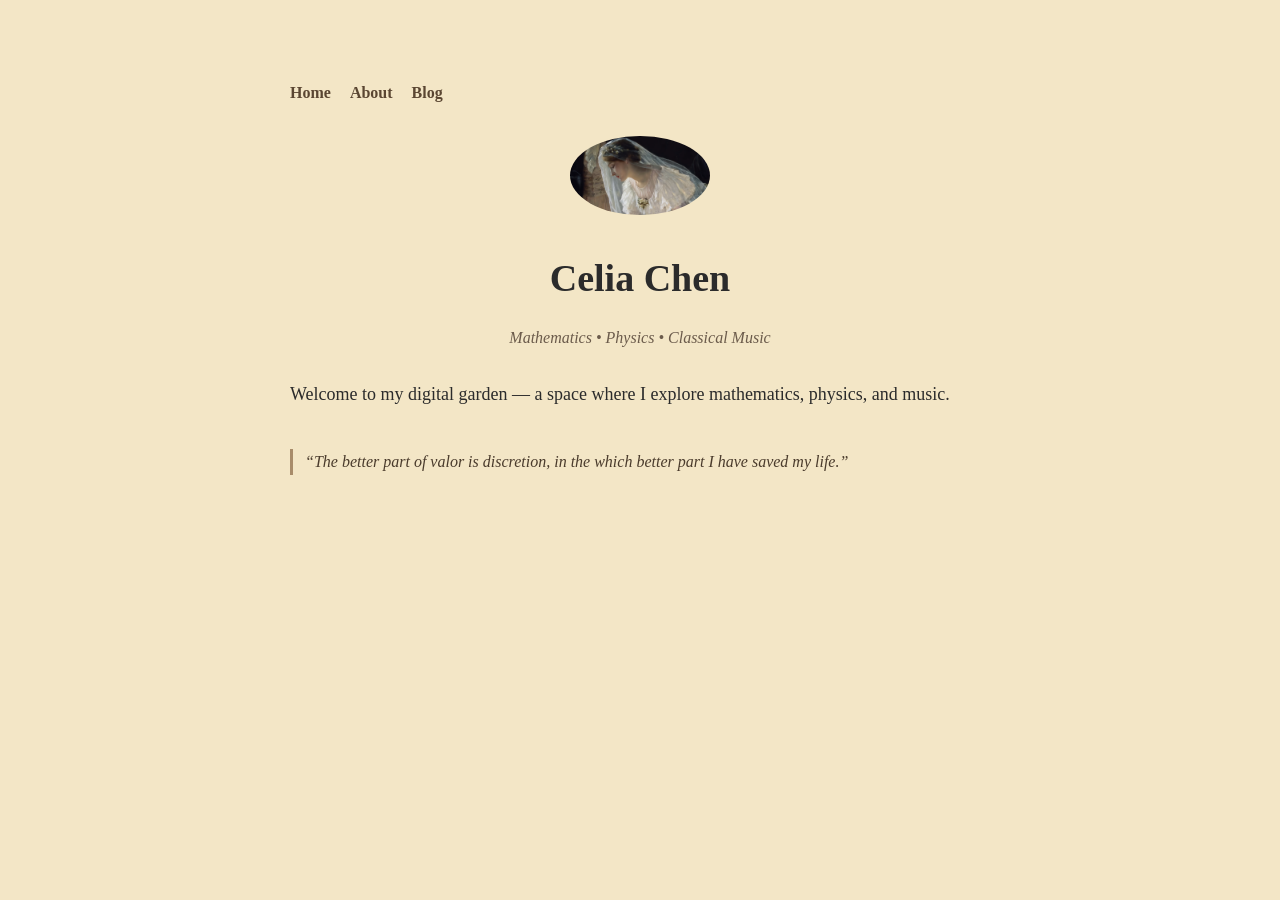
<file: index.html>
<!DOCTYPE html>
<html>

<head>
    <link rel="stylesheet" href="style.css">
    <title>Celia Chen</title>
</head>

<body>

<div class="container">

    <nav>
        <a href="index.html">Home</a>
        <a href="about.html">About</a>
        <a href="blog.html">Blog</a>
    </nav>

    <div class="profile-section">
        <img src="images/profile.jpg" class="profile">

        <h1>Celia Chen</h1>

        <p class="subtitle">
            Mathematics • Physics • Classical Music
        </p>
    </div>

    <div class="intro">
        <p>
            Welcome to my digital garden — a space where I explore mathematics, physics, and music.
        </p>
    </div>

    <div class="quote">
        “The better part of valor is discretion, in the which better part I have saved my life.”
    </div>

</div>

</body>

</html>

</body>

</html>
</file>
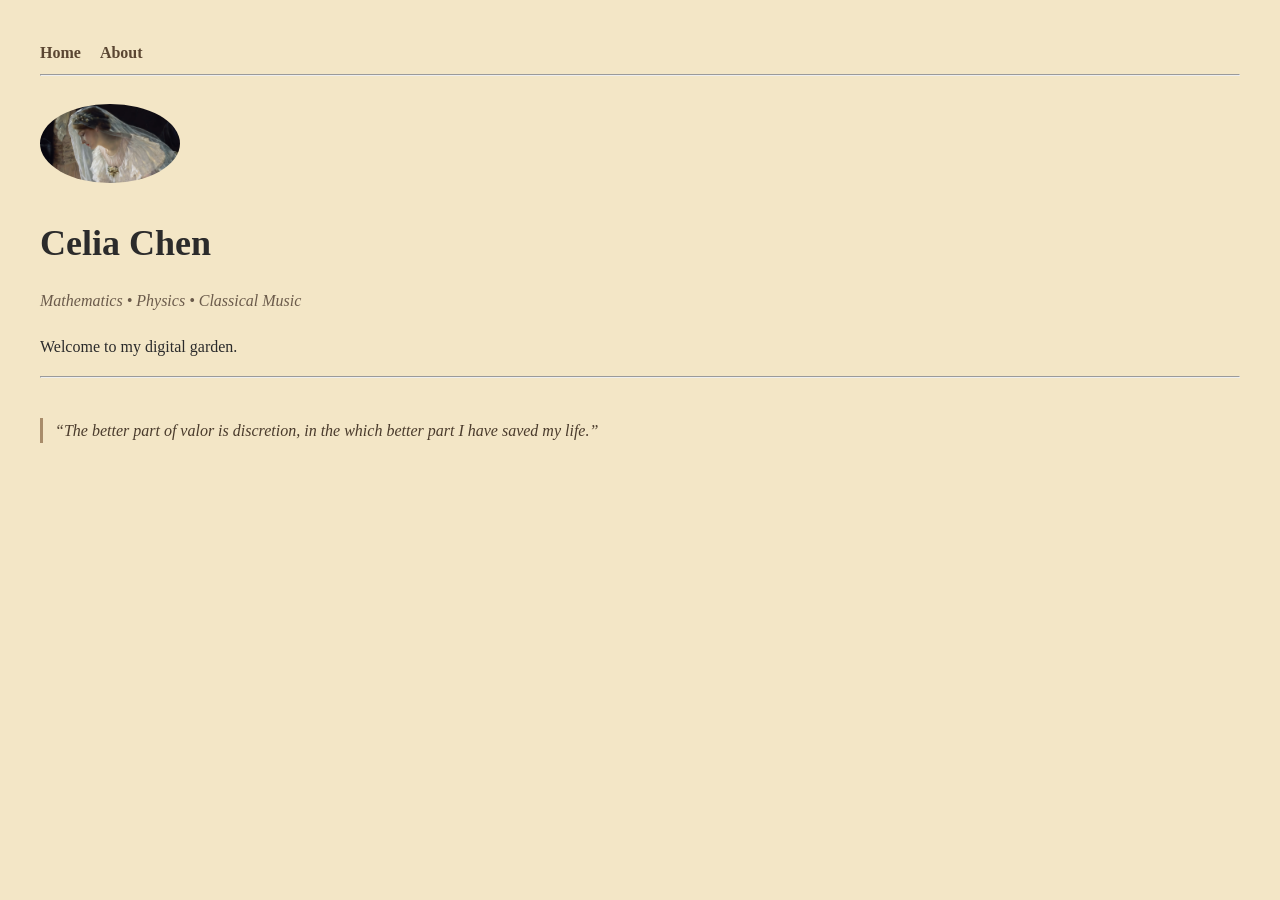
<file: Celia Website/index.html>
<!DOCTYPE html>
<html>

<head>
    <link rel="stylesheet" href="style.css">
    <title>Celia Chen</title>
</head>

<body>

<nav>
    <a href="index.html">Home</a>
    <a href="about.html">About</a>
</nav>

<hr>

<img src="images/profile.jpg" class="profile">

<h1>Celia Chen</h1>

<p class="subtitle">
    Mathematics • Physics • Classical Music
</p>

<p class="welcome">
    Welcome to my digital garden.
</p>

<hr>

<p class="quote">
    “The better part of valor is discretion, in the which better part I have saved my life.”
</p>

</body>

</html>
</file>
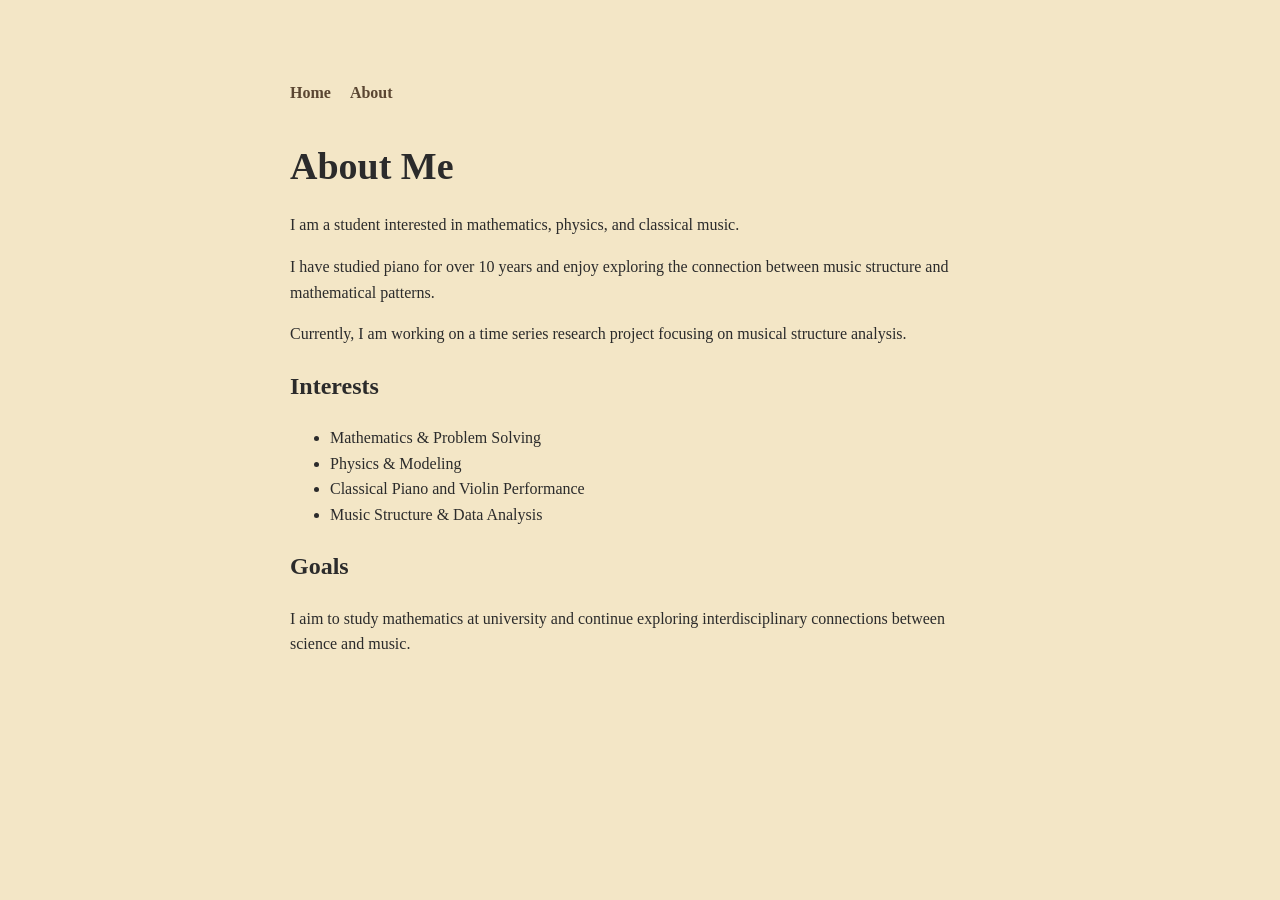
<file: about.html>
<!DOCTYPE html>
<html>

<head>
    <link rel="stylesheet" href="style.css">
    <title>About - Celia Chen</title>
</head>

<body>

<div class="container">

    <nav>
        <a href="index.html">Home</a>
        <a href="about.html">About</a>
    </nav>

    <h1>About Me</h1>

    <p>
        I am a student interested in mathematics, physics, and classical music.
    </p>

    <p>
        I have studied piano for over 10 years and enjoy exploring the connection
        between music structure and mathematical patterns.
    </p>

    <p>
        Currently, I am working on a time series research project focusing on
        musical structure analysis.
    </p>

    <h2>Interests</h2>

    <ul>
        <li>Mathematics & Problem Solving</li>
        <li>Physics & Modeling</li>
        <li>Classical Piano and Violin Performance</li>
        <li>Music Structure & Data Analysis</li>
    </ul>

    <h2>Goals</h2>

    <p>
        I aim to study mathematics at university and continue exploring
        interdisciplinary connections between science and music.
    </p>

</div>

</body>

</html>
</file>
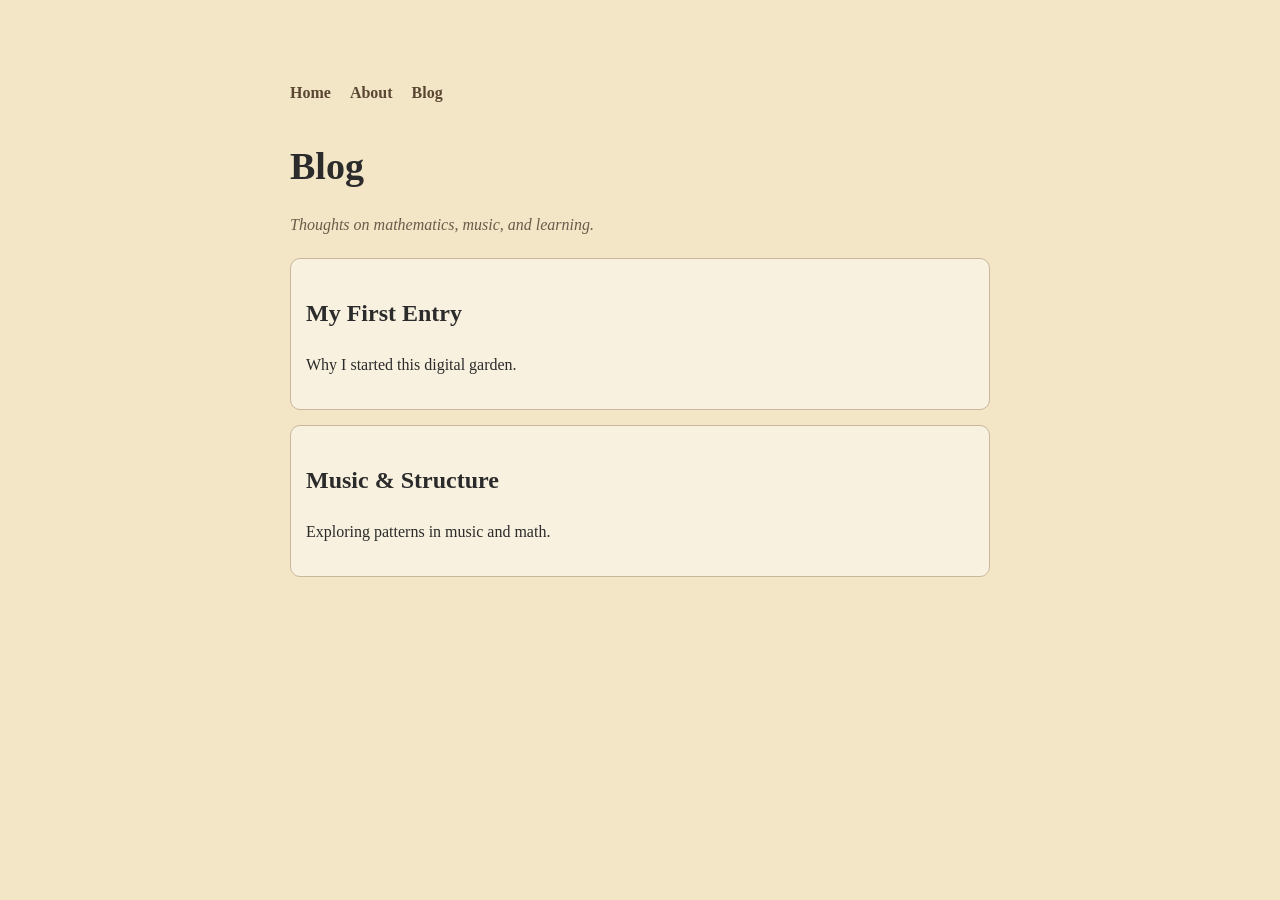
<file: blog.html>
<!DOCTYPE html>
<html>

<head>
    <link rel="stylesheet" href="style.css">
    <title>Blog - Celia Chen</title>
</head>

<body>

<div class="container">

    <nav>
        <a href="index.html">Home</a>
        <a href="about.html">About</a>
        <a href="blog.html">Blog</a>
    </nav>

    <h1>Blog</h1>

    <p class="subtitle">
        Thoughts on mathematics, music, and learning.
    </p>

    <div class="blog-list">

        <a class="post-card" href="posts/post1.html">
            <h2>My First Entry</h2>
            <p>Why I started this digital garden.</p>
        </a>

        <a class="post-card" href="posts/post2.html">
            <h2>Music & Structure</h2>
            <p>Exploring patterns in music and math.</p>
        </a>

    </div>

</div>

</body>

</html>
</file>
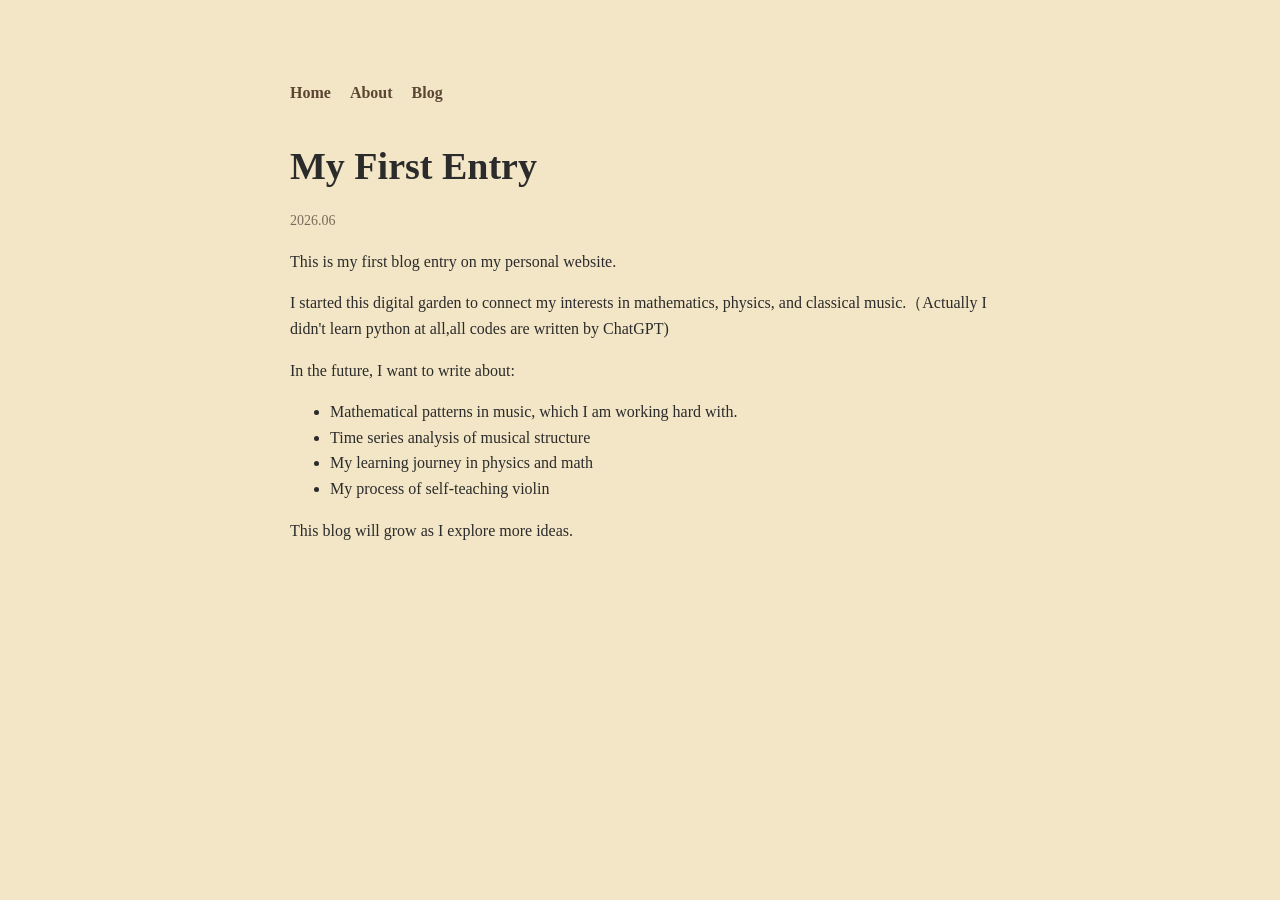
<file: posts/post1.html>
<!DOCTYPE html>
<html>

<head>
    <link rel="stylesheet" href="../style.css">
    <title>My First Entry</title>
</head>

<body>

<div class="container">

    <nav>
        <a href="../index.html">Home</a>
        <a href="../about.html">About</a>
        <a href="../blog.html">Blog</a>
    </nav>

    <h1>My First Entry</h1>

    <p class="date">2026.06</p>

    <p>
        This is my first blog entry on my personal website.
    </p>

    <p>
        I started this digital garden to connect my interests in mathematics,
        physics, and classical music.（Actually I didn't learn python at all,all codes are written by ChatGPT)
    </p>

    <p>
        In the future, I want to write about:
    </p>

    <ul>
        <li>Mathematical patterns in music, which I am working hard with.</li>
        <li>Time series analysis of musical structure</li>
        <li>My learning journey in physics and math</li>
        <li>My process of self-teaching violin</li>
      
    </ul>

    <p>
        This blog will grow as I explore more ideas.
    </p>

</div>

</body>

</html>
</file>
<file: style.css>
body {
    background-color: #f3e6c6;
    font-family: Georgia, serif;
    color: #2b2b2b;
    margin: 0;
    line-height: 1.6;
}

.container {
    max-width: 700px;
    margin: 60px auto;
    padding: 20px;
}

nav {
    margin-bottom: 30px;
}

nav a {
    margin-right: 15px;
    text-decoration: none;
    color: #5a4632;
    font-weight: bold;
}

nav a:hover {
    text-decoration: underline;
}

.profile-section {
    text-align: center;
    margin-bottom: 30px;
}

.profile {
    width: 140px;
    border-radius: 50%;
    margin-bottom: 15px;
}

h1 {
    font-size: 38px;
    margin: 10px 0;
}

.subtitle {
    font-style: italic;
    color: #6b5b4b;
}

.intro {
    margin-top: 30px;
    font-size: 18px;
}

.quote {
    margin-top: 40px;
    font-style: italic;
    color: #4a3b2c;
    border-left: 3px solid #a88c6a;
    padding-left: 15px;
}

.welcome {
    margin-top: 20px;
}

.quote {
    margin-top: 40px;
    font-style: italic;
    color: #4a3b2c;
    border-left: 3px solid #a88c6a;
    padding-left: 12px;
}

.post {
    margin-bottom: 30px;
}

.post h2 {
    margin-bottom: 5px;
}

.date {
    font-size: 14px;
    color: #7a6a5a;
    margin-bottom: 10px;
}

.blog-list {
    margin-top: 20px;
}

.post-card {
    display: block;
    padding: 15px;
    margin-bottom: 15px;
    border: 1px solid #c9b79c;
    border-radius: 10px;
    text-decoration: none;
    color: #2b2b2b;
    background-color: #f8f1df;
    transition: 0.2s;
}

.post-card:hover {
    transform: translateY(-3px);
    background-color: #f3e6c6;
}
</file>
<file: Celia Website/style.css>
body {
    background-color: #f3e6c6;  /* 复古米黄色 */
    font-family: Georgia, serif;
    color: #2b2b2b;
    margin: 40px;
    line-height: 1.6;
}

nav a {
    margin-right: 15px;
    text-decoration: none;
    color: #5a4632;
    font-weight: bold;
}

nav a:hover {
    text-decoration: underline;
}

.profile {
    width: 140px;
    border-radius: 50%;
    margin-top: 20px;
}

h1 {
    font-size: 36px;
    margin-bottom: 5px;
}

.subtitle {
    font-style: italic;
    color: #6b5b4b;
}

.welcome {
    margin-top: 20px;
}

.quote {
    margin-top: 40px;
    font-style: italic;
    color: #4a3b2c;
    border-left: 3px solid #a88c6a;
    padding-left: 12px;
}
</file>
